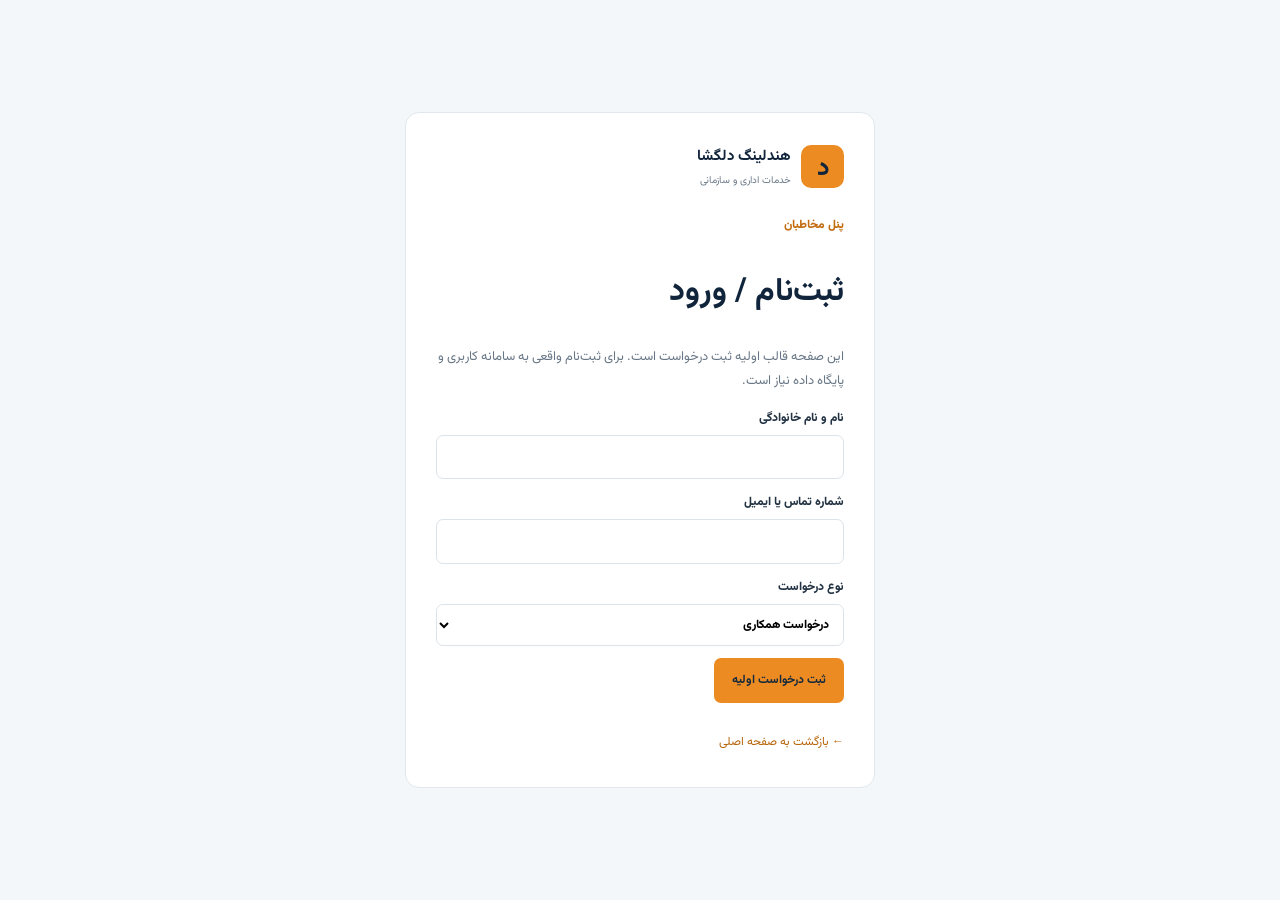
<file: register.html>
<!doctype html><html lang="fa" dir="rtl"><head><meta charset="utf-8"><meta name="viewport" content="width=device-width,initial-scale=1"><title>ثبت‌نام / ورود | هندلینگ دلگشا</title><link rel="stylesheet" href="style.css"></head><body class="register-page"><main class="register-card"><a class="brand" href="index.html"><b>د</b><span><strong>هندلینگ دلگشا</strong><small>خدمات اداری و سازمانی</small></span></a><label>پنل مخاطبان</label><h1>ثبت‌نام / ورود</h1><p>این صفحه قالب اولیه ثبت درخواست است. برای ثبت‌نام واقعی به سامانه کاربری و پایگاه داده نیاز است.</p><form id="reg"><label>نام و نام خانوادگی<input name="name" required></label><label>شماره تماس یا ایمیل<input name="contact" required></label><label>نوع درخواست<select name="request"><option>درخواست همکاری</option><option>دریافت اطلاعات خدمات</option><option>پیگیری درخواست</option></select></label><button class="btn orange" type="submit">ثبت درخواست اولیه</button><p id="status"></p></form><a class="back" href="index.html">← بازگشت به صفحه اصلی</a></main><script>document.getElementById("reg").addEventListener("submit",async e=>{e.preventDefault();const d=new FormData(e.target),t="درخواست هندلینگ دلگشا\nنام: "+d.get("name")+"\nراه ارتباطی: "+d.get("contact")+"\nنوع: "+d.get("request");try{await navigator.clipboard.writeText(t);document.getElementById("status").textContent="متن درخواست کپی شد؛ برای ارسال با مجموعه تماس بگیرید."}catch{document.getElementById("status").textContent=t}})</script></body></html>
</file>
<file: style.css>
@import url('https://fonts.googleapis.com/css2?family=Vazirmatn:wght@400;500;600;700;800&display=swap');
:root{--navy:#10243b;--navy2:#173754;--orange:#ed8b23;--pale:#f4f7fa;--muted:#687786;--line:#e1e7ed}*{box-sizing:border-box}html{scroll-behavior:smooth;scroll-padding-top:100px}body{margin:0;font-family:Vazirmatn,Tahoma,sans-serif;color:#243444;line-height:1.9}a{text-decoration:none;color:inherit}img{display:block;max-width:100%}button,input,select,textarea{font:inherit}.container{width:min(1160px,calc(100% - 32px));margin:auto}.topline{background:#091827;color:#d7e0e8;font-size:11px}.topbar{display:flex;justify-content:space-between;padding:6px 0}.header{position:sticky;top:0;background:white;z-index:10;box-shadow:0 5px 22px #10243b0c}.headrow{display:flex;align-items:center;gap:20px;min-height:82px}.brand{display:flex;align-items:center;gap:10px;white-space:nowrap}.brand b{display:grid;place-items:center;background:var(--orange);color:var(--navy);width:43px;height:43px;border-radius:10px;font-size:25px}.brand strong,.brand small{display:block}.brand strong{color:var(--navy);font-size:15px}.brand small{font-size:10px;color:var(--muted)}nav{display:flex;align-items:center;gap:15px;margin-right:auto;font-size:12px;font-weight:600}nav>a,.dropbtn{padding:10px 0;background:none;border:0;cursor:pointer;white-space:nowrap}.drop{position:relative}.dropdown{display:none;position:absolute;top:100%;right:0;background:#fff;min-width:210px;padding:8px;border:1px solid var(--line);border-radius:10px;box-shadow:0 12px 30px #10243b18}.drop.open .dropdown{display:grid}.dropdown a{padding:9px;border-radius:6px}.dropdown a:hover{background:#fff2e2}.head-actions{display:flex;gap:8px}.btn{display:inline-flex;align-items:center;justify-content:center;padding:10px 17px;border-radius:7px;font-size:12px;font-weight:700;border:1px solid transparent;cursor:pointer}.orange{background:var(--orange);color:#182b3b}.outline{border-color:#d7e0e8;color:var(--navy)}.white{background:#fff;color:var(--navy)}.equal{width:120px;height:43px;padding:8px 10px;font-size:12px}.menu-toggle{display:none}
.hero{position:relative;aspect-ratio:1920/600;min-height:390px;background:url("media/banner-main.png") center/cover no-repeat;display:flex;align-items:center;color:white;overflow:hidden}.shade{position:absolute;inset:0;background:linear-gradient(270deg,#081829e8,#0818299c 45%,#08182912)}.hero-content{position:relative;padding-block:45px}.tag{display:inline-block;color:#ffd08e;border:1px solid #ffffff50;border-radius:30px;padding:4px 12px;font-size:12px}.hero h1{font-size:clamp(28px,4vw,47px);line-height:1.55;margin:15px 0}.hero h1 em{font-style:normal;color:#ffb34e}.hero p{max-width:570px;color:#e0e8ee;font-size:14px;margin-bottom:22px}.hero-note{position:absolute;bottom:18px;left:5%;font-size:11px;background:#10243b99;padding:6px 12px;border-radius:25px}.quick{box-shadow:0 10px 28px #10243b0c}.quickgrid{display:grid;grid-template-columns:repeat(4,1fr);padding:15px 0}.quickgrid>a{display:flex;align-items:center;gap:10px;padding:10px 14px;border-left:1px solid var(--line)}.quickgrid>a:last-child{border:0}.quickgrid b{display:grid;place-items:center;width:40px;height:40px;background:#fff0dc;color:#b8650c;border-radius:9px;font-size:21px}.quickgrid strong,.quickgrid small{display:block}.quickgrid strong{font-size:12px;color:var(--navy)}.quickgrid small{font-size:10px;color:var(--muted)}.section{padding:76px 0}.split{display:grid;grid-template-columns:1fr 1fr;gap:55px;align-items:center}.photo img{width:100%;height:340px;object-fit:cover;border-radius:12px;box-shadow:0 15px 35px #10243b15}label,.section label{color:#c36d12;font-size:12px;font-weight:800}.section h2,.heading h2,.cta h2{font-size:30px;line-height:1.6;color:var(--navy);margin:6px 0 12px}.section p{font-size:13px;color:var(--muted);line-height:2.15}.textlink{color:#b7650c;font-weight:700}.pale{background:var(--pale)}.heading{display:flex;justify-content:space-between;align-items:end;gap:25px;margin-bottom:27px}.heading>p{max-width:440px}.services{display:grid;grid-template-columns:repeat(4,1fr);gap:16px}.services article,.projects article,.tips article{background:white;border:1px solid var(--line);border-radius:11px;overflow:hidden;transition:.2s}.services article:hover,.projects article:hover{transform:translateY(-4px);box-shadow:0 14px 30px #10243b12}.services article>img,.symbol{width:100%;height:150px;object-fit:cover}.symbol{display:grid;place-items:center;background:linear-gradient(135deg,var(--navy),#2c5778);color:#ffc16e;font-size:50px}.services article>div:not(.symbol){padding:17px}.services small,.projects small{color:#bd6b12;font-weight:800;font-size:10px}.services h3,.projects h3,.tips h3{font-size:14px;color:var(--navy);margin:5px 0}.services p,.projects p,.tips p{font-size:12px;line-height:2;min-height:90px}.services a{font-size:11px;color:#b7650c;font-weight:800}.projects{display:grid;grid-template-columns:repeat(3,1fr);gap:20px}.projects img{width:100%;height:220px;object-fit:cover;background:#e5ebf0}.projects article>div{padding:18px}.projects p{min-height:0}.note{background:#fff4e4;border-right:3px solid var(--orange);padding:9px 13px;font-size:11px!important}.dark{background:var(--navy);color:#fff}.dark h2{color:#fff}.dark p{color:#d1dce5}.video-layout{display:grid;grid-template-columns:.8fr 1.2fr;gap:55px;align-items:center}.video-layout li{font-size:12px;color:#ffc16e;margin:8px 0}.video{background:#071522;border-radius:12px;overflow:hidden;border:1px solid #ffffff24}.video video{width:100%;display:block;aspect-ratio:16/9}.video p{padding:0 15px}.tips{display:grid;grid-template-columns:repeat(3,1fr);gap:18px}.tips article{padding:22px}.tips b{display:grid;place-items:center;width:34px;height:34px;border-radius:8px;background:#fff0dc;color:#b7650c}.tips p{min-height:0}.cta{background:linear-gradient(110deg,#173754,#10243b);border-radius:13px;padding:30px 35px;color:white;display:flex;align-items:center;justify-content:space-between;gap:20px}.cta h2{color:white;margin:0}.cta p{margin:3px 0;color:#d2dee8}.ctabtn{display:flex;gap:9px;flex-shrink:0}.table-section{padding-top:20px}.tablewrap{overflow-x:auto;border:1px solid var(--line);border-radius:9px}table{border-collapse:collapse;width:100%;min-width:620px;font-size:12px;text-align:right}th{background:var(--navy);color:white}th,td{padding:14px 16px;border-bottom:1px solid var(--line)}tbody tr:nth-child(even){background:#f6f8fa}tbody tr:last-child td{border:0}td a{color:#b7650c;font-weight:700}.contact-layout{display:grid;grid-template-columns:1fr 1fr;gap:55px}form{background:white;border:1px solid var(--line);border-radius:12px;padding:24px}form h3{color:var(--navy);margin-top:0}form label{display:block;color:var(--ink);margin-bottom:12px}input,select,textarea{display:block;width:100%;margin-top:5px;border:1px solid #dce3e9;border-radius:7px;padding:10px;font-size:12px;background:white}textarea{resize:vertical}.muted{font-size:10px!important}footer{background:#091827;color:#d5dfe7}.foot{display:flex;justify-content:space-between;padding:35px 0}.foot p{font-size:12px;color:#9eafbd}.foot>div:last-child{display:flex;gap:20px;font-size:12px;align-items:center}.copyright{text-align:center;border-top:1px solid #ffffff20;padding:12px;font-size:11px;color:#9eafbd}#top{display:none;position:fixed;bottom:18px;left:18px;border:0;border-radius:8px;background:var(--orange);width:42px;height:42px;font-size:22px;cursor:pointer}.register-page{min-height:100vh;display:grid;place-items:center;background:var(--pale);padding:20px}.register-card{width:min(470px,100%);background:white;padding:30px;border-radius:14px;border:1px solid var(--line)}.register-card .brand{margin-bottom:20px}.register-card h1{color:var(--navy)}.register-card p{font-size:13px;color:var(--muted)}.register-card form{padding:0;border:0}.back{display:inline-block;color:#b7650c;font-size:12px;margin-top:15px}
@media(max-width:1100px){.headrow{gap:10px}nav{gap:9px;font-size:10px}.head-actions .equal{width:100px}.services{grid-template-columns:repeat(2,1fr)}}
@media(max-width:850px){.headrow{flex-wrap:wrap;padding:12px 0}.menu-toggle{display:block;margin-right:auto;background:white;border:1px solid var(--line);padding:7px 12px;border-radius:7px;color:var(--navy)}nav{display:none;order:4;width:100%;flex-direction:column;align-items:stretch;margin:0;gap:0}nav.open{display:flex}nav>a,.dropbtn{text-align:right;width:100%;padding:10px}.dropdown{position:static;box-shadow:none}.head-actions{order:3}.split,.video-layout,.contact-layout{grid-template-columns:1fr;gap:28px}.quickgrid{grid-template-columns:repeat(2,1fr)}.quickgrid>a:nth-child(2){border-left:0}.quickgrid>a:nth-child(n+3){border-top:1px solid var(--line)}.hero{aspect-ratio:auto;min-height:420px}.projects{gap:12px}.section{padding:55px 0}}
@media(max-width:600px){.container{width:calc(100% - 26px)}.topbar{font-size:10px}.brand b{width:37px;height:37px}.brand strong{font-size:13px}.head-actions{width:100%;order:5}.head-actions .btn{flex:1}.hero{min-height:440px}.hero h1{font-size:28px}.hero p{font-size:12px}.quickgrid>a{padding:9px 5px;gap:6px}.quickgrid b{width:32px;height:32px}.quickgrid strong{font-size:10px}.quickgrid small{font-size:9px}.heading{display:block}.services,.projects,.tips{grid-template-columns:1fr}.services article>img,.symbol{height:185px}.projects img{height:215px}.cta{display:block;padding:24px 20px}.ctabtn{margin-top:17px}.ctabtn .btn{flex:1;padding-inline:8px;font-size:11px}.foot{display:block}.foot>div:last-child{flex-wrap:wrap;margin-top:20px}.photo img{height:260px}}
</file>
